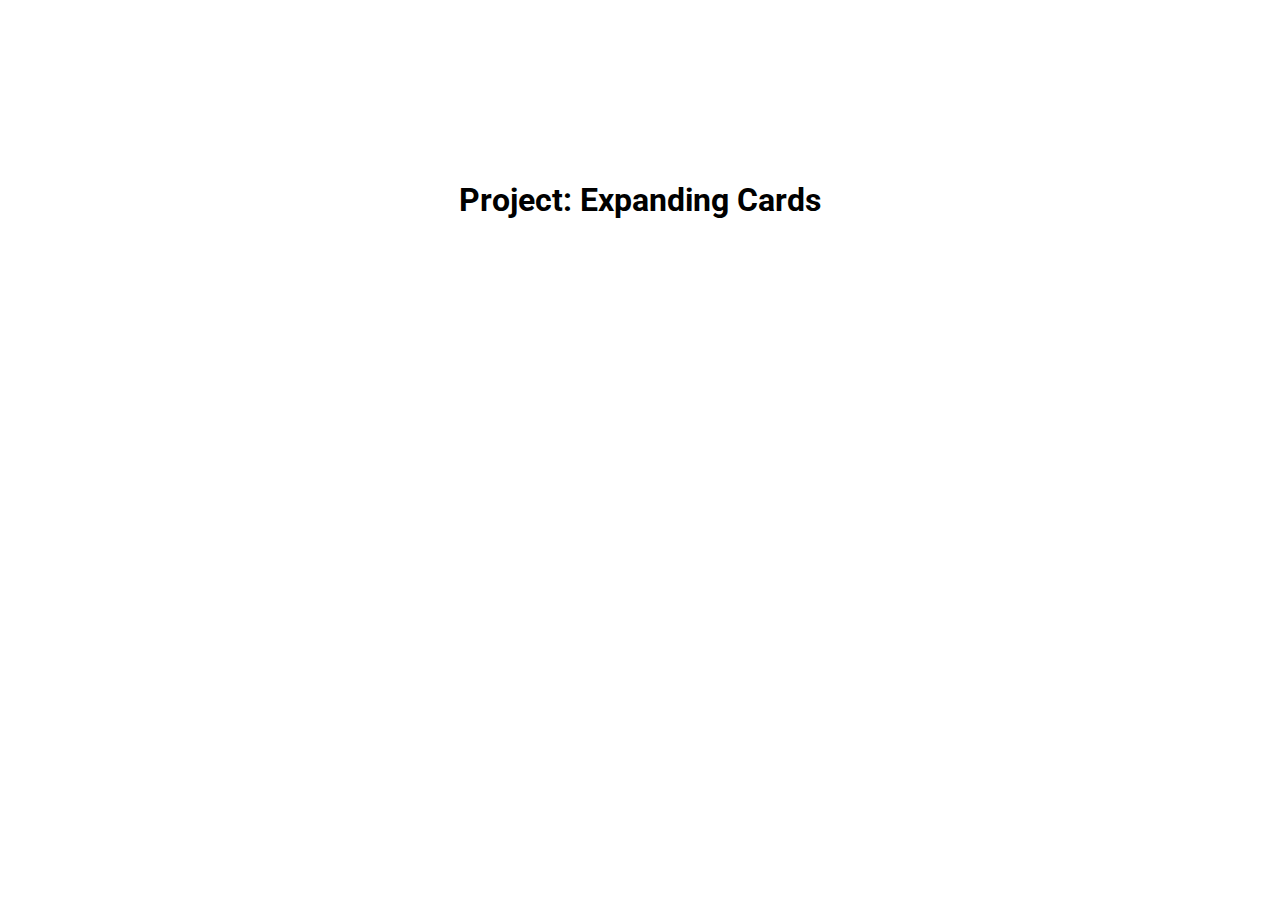
<file: project_01-expanding_cards/index.html>
<!DOCTYPE html>
<html lang="en">
	<head>
		<meta charset="UTF-8" />
		<meta name="viewport" content="width=device-width, initial-scale=1.0" />
		<link
			rel="stylesheet"
			href="https://cdnjs.cloudflare.com/ajax/libs/font-awesome/6.4.2/css/all.min.css"
			integrity="sha512-z3gLpd7yknf1YoNbCzqRKc4qyor8gaKU1qmn+CShxbuBusANI9QpRohGBreCFkKxLhei6S9CQXFEbbKuqLg0DA=="
			crossorigin="anonymous"
			referrerpolicy="no-referrer"
		/>
		<link rel="stylesheet" href="style.css" />
		<title>Project: Expanding Cards</title>
	</head>
	<body>
		<h1>Project: Expanding Cards</h1>
		<div class="container">
			<div class="panel active">
				<h1>Card 1</h1>
			</div>
			<div class="panel">
				<h1>Card 2</h1>
			</div>
			<div class="panel">
				<h1>Card 3</h1>
			</div>
			<div class="panel">
				<h1>Card 4</h1>
			</div>
			<div class="panel">
				<h1>Card 5</h1>
			</div>
		</div>
		<script src="script.js"></script>
	</body>
</html>
</file>
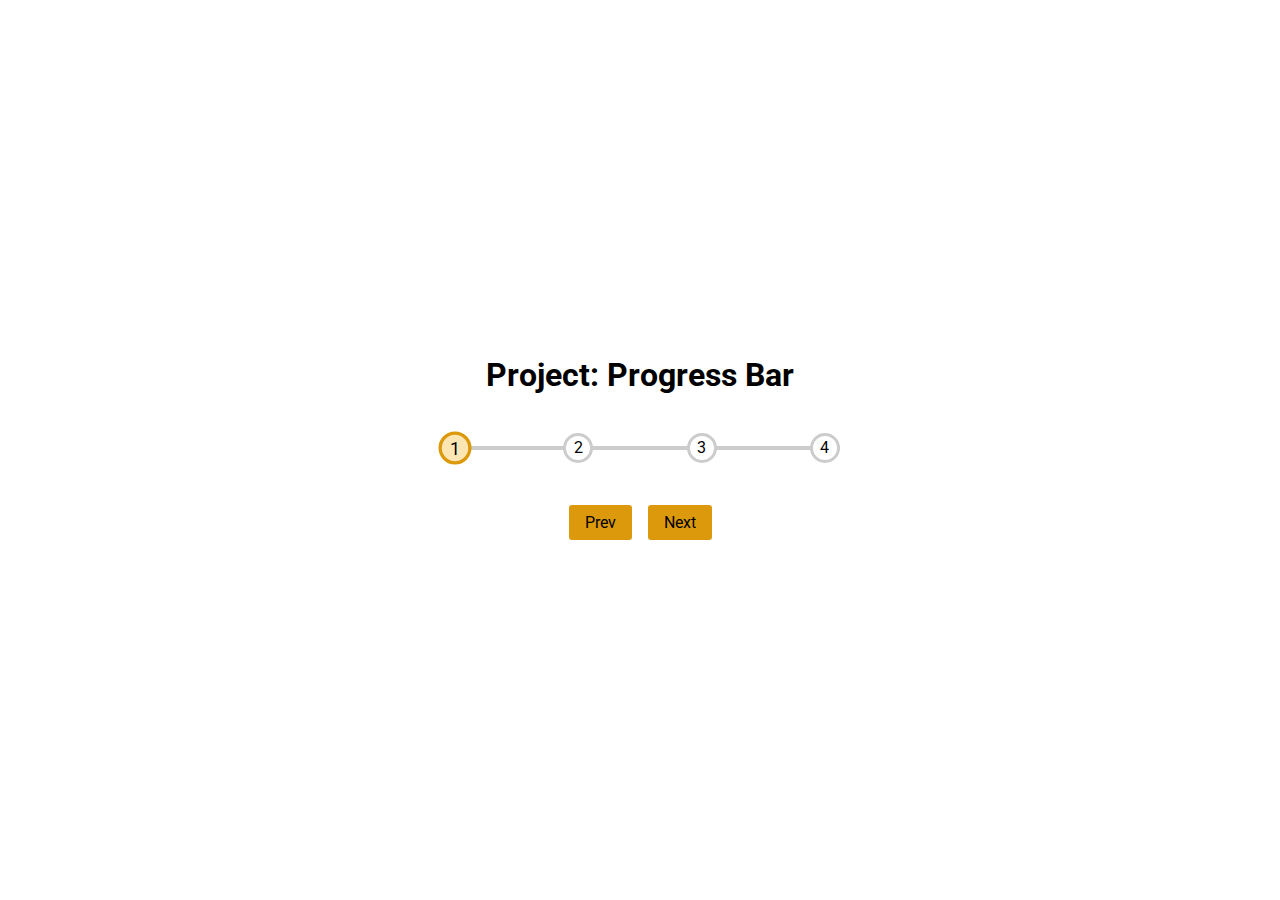
<file: project_02-progress_bar/index.html>
<!DOCTYPE html>
<html lang="en">
	<head>
		<meta charset="UTF-8" />
		<meta name="viewport" content="width=device-width, initial-scale=1.0" />
		<link
			rel="stylesheet"
			href="https://cdnjs.cloudflare.com/ajax/libs/font-awesome/6.4.2/css/all.min.css"
			integrity="sha512-z3gLpd7yknf1YoNbCzqRKc4qyor8gaKU1qmn+CShxbuBusANI9QpRohGBreCFkKxLhei6S9CQXFEbbKuqLg0DA=="
			crossorigin="anonymous"
			referrerpolicy="no-referrer"
		/>
		<link rel="stylesheet" href="style.css" />
		<title>Project: Progress Bar</title>
	</head>
	<body>
		<h1>Project: Progress Bar</h1>
		<div class="container">
			<div class="progress-container">
				<div class="progress"></div>
				<div class="number active">1</div>
				<div class="number">2</div>
				<div class="number">3</div>
				<div class="number">4</div>
			</div>
			<button class="btn" id="prev">Prev</button>
			<button class="btn" id="next">Next</button>
		</div>
		<script src="script.js"></script>
	</body>
</html>
</file>
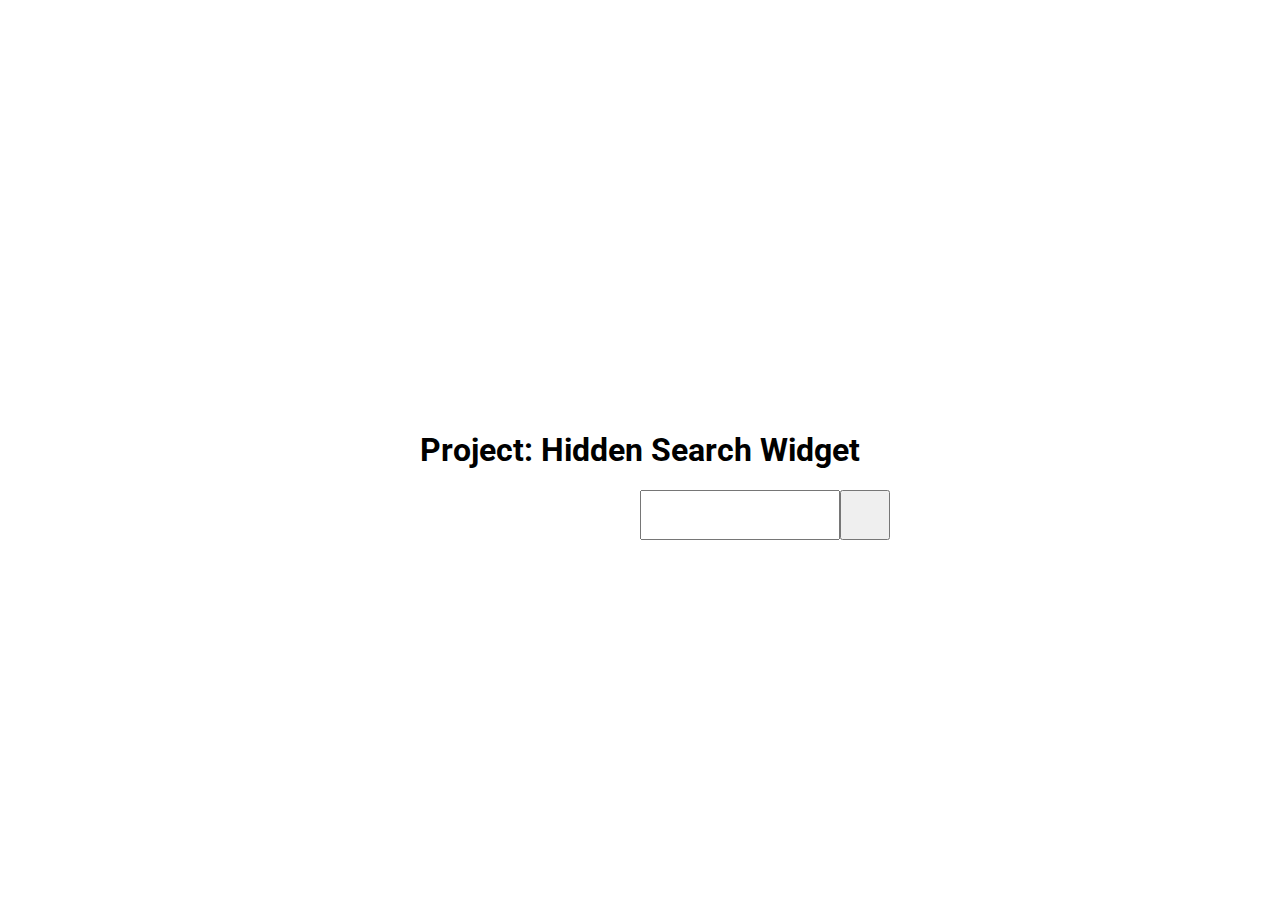
<file: project_04-hidden_search_widget/index.html>
<!DOCTYPE html>
<html lang="en">
	<head>
		<meta charset="UTF-8" />
		<meta name="viewport" content="width=device-width, initial-scale=1.0" />
		<link
			rel="stylesheet"
			href="https://cdnjs.cloudflare.com/ajax/libs/font-awesome/6.4.2/css/all.min.css"
			integrity="sha512-z3gLpd7yknf1YoNbCzqRKc4qyor8gaKU1qmn+CShxbuBusANI9QpRohGBreCFkKxLhei6S9CQXFEbbKuqLg0DA=="
			crossorigin="anonymous"
			referrerpolicy="no-referrer"
		/>
		<link rel="stylesheet" href="style.css" />
		<title>Project: Hidden Search Widget</title>
	</head>
	<body>
		<h1>Project: Hidden Search Widget</h1>
		<div class="search-box active">
			<input class="input" type="text" name="search" id="search" />
			<button class="btn">
				<i class="fas fa-search"></i>
			</button>
		</div>
		<script src="script.js"></script>
	</body>
</html>
</file>
<file: project_01-expanding_cards/style.css>
@import url('https://fonts.googleapis.com/css2?family=Roboto:wght@400;700&display=swap');

* {
	box-sizing: border-box;
}

body {
	font-family: 'Roboto', sans-serif;
	margin: 0;
	display: flex;
	flex-direction: column;
	align-items: center;
	justify-content: center;
	height: 100vh;
	overflow: hidden;
}

.container {
	display: flex;
	gap: 0.5rem;
}

.panel {
	flex: 0.5;
	height: 500px;
	width: 100px;
	border-radius: 50px;
	cursor: pointer;
	position: relative;
	transition: all 0.3s ease-in-out;
}
.panel.active {
	flex: 3;
}
.panel h1 {
	color: white;
	font-size: 1.5rem;
	position: absolute;
	bottom: 0;
	left: 50%;
	transform: translateX(-50%);
	opacity: 0;
	transition: opacity 0.4s ease-in-out 0.2s;
}
.panel.active h1 {
	opacity: 1;
}

.panel:nth-of-type(1) {
	background: url('https://source.unsplash.com/600x600/?coffee');
	background-repeat: no-repeat;
	background-size: cover;
	background-position: center;
}
.panel:nth-of-type(2) {
	background: url('https://source.unsplash.com/600x600/?mountain');
	background-repeat: no-repeat;
	background-size: cover;
	background-position: center;
}
.panel:nth-of-type(3) {
	background: url('https://source.unsplash.com/600x600/?garden');
	background-repeat: no-repeat;
	background-size: cover;
	background-position: center;
}
.panel:nth-of-type(4) {
	background: url('https://source.unsplash.com/600x600/?cat');
	background-repeat: no-repeat;
	background-size: cover;
	background-position: center;
}
.panel:nth-of-type(5) {
	background: url('https://source.unsplash.com/600x600/?dog');
	background-repeat: no-repeat;
	background-size: cover;
	background-position: center;
}
</file>
<file: project_02-progress_bar/style.css>
@import url('https://fonts.googleapis.com/css2?family=Roboto:wght@400;700&display=swap');

:root {
	--empty: #cdcccc;
	--fill: #db990b;
	--fill2: #fde6b4;
}

* {
	box-sizing: border-box;
}

body {
	font-family: 'Roboto', sans-serif;
	margin: 0;
	display: flex;
	flex-direction: column;
	align-items: center;
	justify-content: center;
	height: 100vh;
	overflow: hidden;
}

.container {
	width: 400px;
	height: 150px;
	display: flex;
	justify-content: center;
	align-items: center;
	flex-wrap: wrap;
	/* border: 3px solid #111;
	border-radius: 10px; */
}

.progress-container {
	width: 100%;
	display: flex;
	align-items: center;
	justify-content: space-between;
	position: relative;
}
.progress-container:before {
	content: '';
	width: 100%;
	height: 4px;
	position: absolute;
	background: var(--empty);
	z-index: -2;
}
.progress {
	width: 0%;
	height: 4px;
	position: absolute;
	background: var(--fill);
	z-index: -1;
	transition: all 0.3s ease;
}

.number {
	background: white;
	width: 30px;
	height: 30px;
	display: flex;
	justify-content: center;
	align-items: center;
	border-radius: 50%;
	border: 3px solid var(--empty);
	pointer-events: none;
	transition: all 0.5s ease;
}
.number.active {
	border-color: var(--fill);
	background: var(--fill2);
	transform: scale(1.1);
}
.btn {
	font-family: inherit;
	margin: 0.5rem;
	background: var(--fill);
	border: none;
	padding: 0.5em 1em;
	font-size: 1rem;
	border-radius: 3px;
	cursor: pointer;
	transition: all 0.3s ease;
}
.btn:hover {
	background: var(--empty);
	color: #111;
}
.btn:disabled {
	background: var(--empty);
	cursor: not-allowed;
	pointer-events: none;
}
</file>
<file: project_04-hidden_search_widget/style.css>
@import url('https://fonts.googleapis.com/css2?family=Roboto:wght@400;700&display=swap');

* {
	box-sizing: border-box;
}

body {
	font-family: 'Roboto', sans-serif;
	margin: 0;
	display: flex;
	flex-direction: column;
	align-items: center;
	justify-content: center;
	height: 100vh;
	overflow: hidden;
}
.search-box {
	position: relative;
}
.input {
	height: 50px;
	font-family: inherit;
	font-size: 1.2rem;
	padding: 0.5rem;
	position: absolute;
	z-index: -1;
	width: 0;
	transition: width 0.3s ease;
}
.btn {
	height: 50px;
	width: 50px;
	position: absolute;
	transition: transform 0.3s ease;
	font-size: 1.5rem;
	cursor: pointer;
}
.input:focus,
.btn:focus {
	outline: none;
}

.search-box.active .input {
	width: 200px;
}
.search-box.active .btn {
	transform: translateX(200px);
}
</file>
